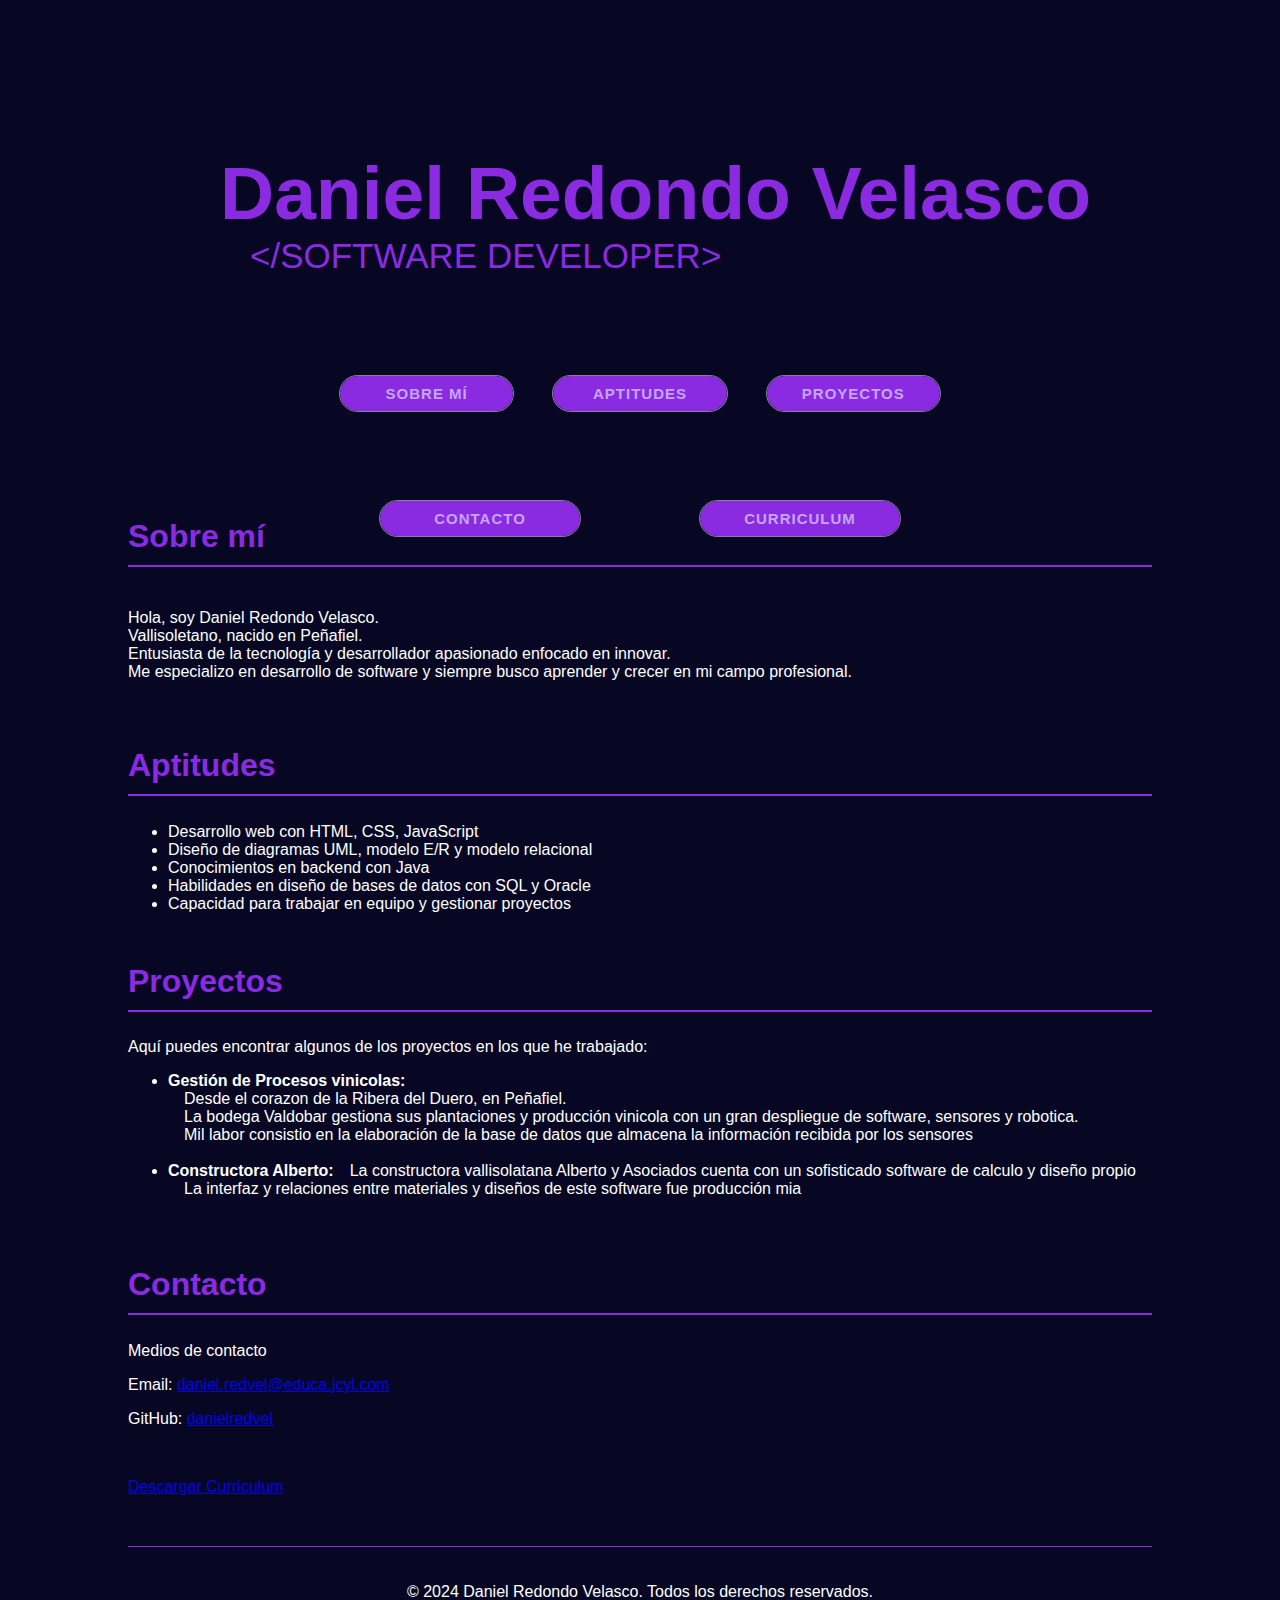
<file: Index.html>
<!DOCTYPE html>
<html lang="es">
<head>
    <meta charset="UTF-8">
    <title>Daniel Redondo Velasco</title>
    <link href="Styles.css" rel="stylesheet" type="text/css" />
    <link rel="icon" type="image/x-icon" href="favicon.png">
    <script src="https://ajax.googleapis.com/ajax/libs/jquery/1.11.3/jquery.min.js"></script>
    <script src="volverArriba.js"></script>
</head>
<body class="main">
<a href="javascript:void(0);" id="scroll" title="Scroll to Top" style="display: none;">Top<span></span></a>
<div class="titulo">
    Daniel Redondo Velasco
</div>

<div class="subtitulo">
    &lt;/SOFTWARE DEVELOPER&gt;
</div>
<nav>
    <div class="contentBox">
        <div id="sobre-miBtn" class="buttonBox">
            <button onclick="document.getElementById('sobre-mi').scrollIntoView();" name="presentacion">Sobre mí</button>
        </div>
        <div id="aptitudesBtn" class="buttonBox">
            <button onclick="document.getElementById('aptitudes').scrollIntoView();" name="aptitudes">Aptitudes</button>
        </div>
        <div id="proyectosBtn" class="buttonBox">
            <button onclick="document.getElementById('proyectos').scrollIntoView();" name="proyectos">Proyectos</button>
        </div>
        <div id="contactoBtn" class="buttonBox">
            <button onclick="document.getElementById('contacto').scrollIntoView();" name="contactos">Contacto</button>
        </div>
        <div id="curriculumBtn" class="buttonBox">
            <button onclick="document.getElementById('curriculum').scrollIntoView();" name="curriculum">Curriculum</button>
        </div>
    </div>
</nav>
<div class="container">
    <section id="sobre-mi" class="sobre-mi-section">
        <h2>Sobre mí</h2>
        <div class="sobre-mi-content">
            <div class="sobre-mi-text">
                <p>Hola, soy Daniel Redondo Velasco.<br>
                    Vallisoletano, nacido en Peñafiel.<br>
                    Entusiasta de la tecnología y desarrollador apasionado enfocado en innovar.<br>
                    Me especializo en desarrollo de software y siempre busco aprender y crecer en mi campo profesional.</p>
            </div>
            <!--
            <div class="imagen-titulo">
                <img src="foto.png" alt="Imagen de perfil">
                </div>
                -->


        </div>
    </section>
    <section id="aptitudes">
        <h2>Aptitudes</h2>
        <ul>
            <li>Desarrollo web con HTML, CSS, JavaScript</li>
            <li>Diseño de diagramas UML, modelo E/R y modelo relacional</li>
            <li>Conocimientos en backend con Java</li>
            <li>Habilidades en diseño de bases de datos con SQL y Oracle</li>
            <li>Capacidad para trabajar en equipo y gestionar proyectos</li>
        </ul>
    </section>
    <section id="proyectos">
        <h2>Proyectos</h2>
        <p>Aquí puedes encontrar algunos de los proyectos en los que he trabajado:</p>
        <ul>
            <li><strong>Gestión de Procesos vinicolas:</strong> <br>&ensp;&ensp;Desde el corazon de la Ribera del Duero, en Peñafiel.<br>
                &ensp;&ensp;La bodega Valdobar gestiona sus plantaciones y producción vinicola con un gran despliegue de software, sensores y robotica.<br>
                &ensp;&ensp;Mil labor consistio en la elaboración de la base de datos que almacena la información recibida por los sensores<br><br></li>
            <li><strong>Constructora Alberto:</strong>&ensp;&ensp;La constructora vallisolatana Alberto y Asociados cuenta con un sofisticado software de calculo y diseño propio<br>
                &ensp;&ensp;La interfaz y relaciones entre materiales y diseños de este software fue producción mia<br><br></li>
        </ul>
    </section>
    <section id="contacto">
        <h2>Contacto</h2>
        <p>Medios de contacto</p>
        <p>Email: <a href="mailto:daniel.redvel@educa.jcyl.com">daniel.redvel@educa.jcyl.com</a></p>
        <p>GitHub: <a href="https://github.com/danielredvel" target="_blank">danielredvel</a></p>
    </section>
    <section id="curriculum">
        <a class="buttonCV" href="Curriculum Vitae.pdf" download="Curriculum Vitae.pdf">Descargar Curriculum</a>
    </section>

    <footer class="copyright">
        <p>&copy; 2024 Daniel Redondo Velasco. Todos los derechos reservados.</p>
    </footer>
</div>
</body>
</html>
</file>
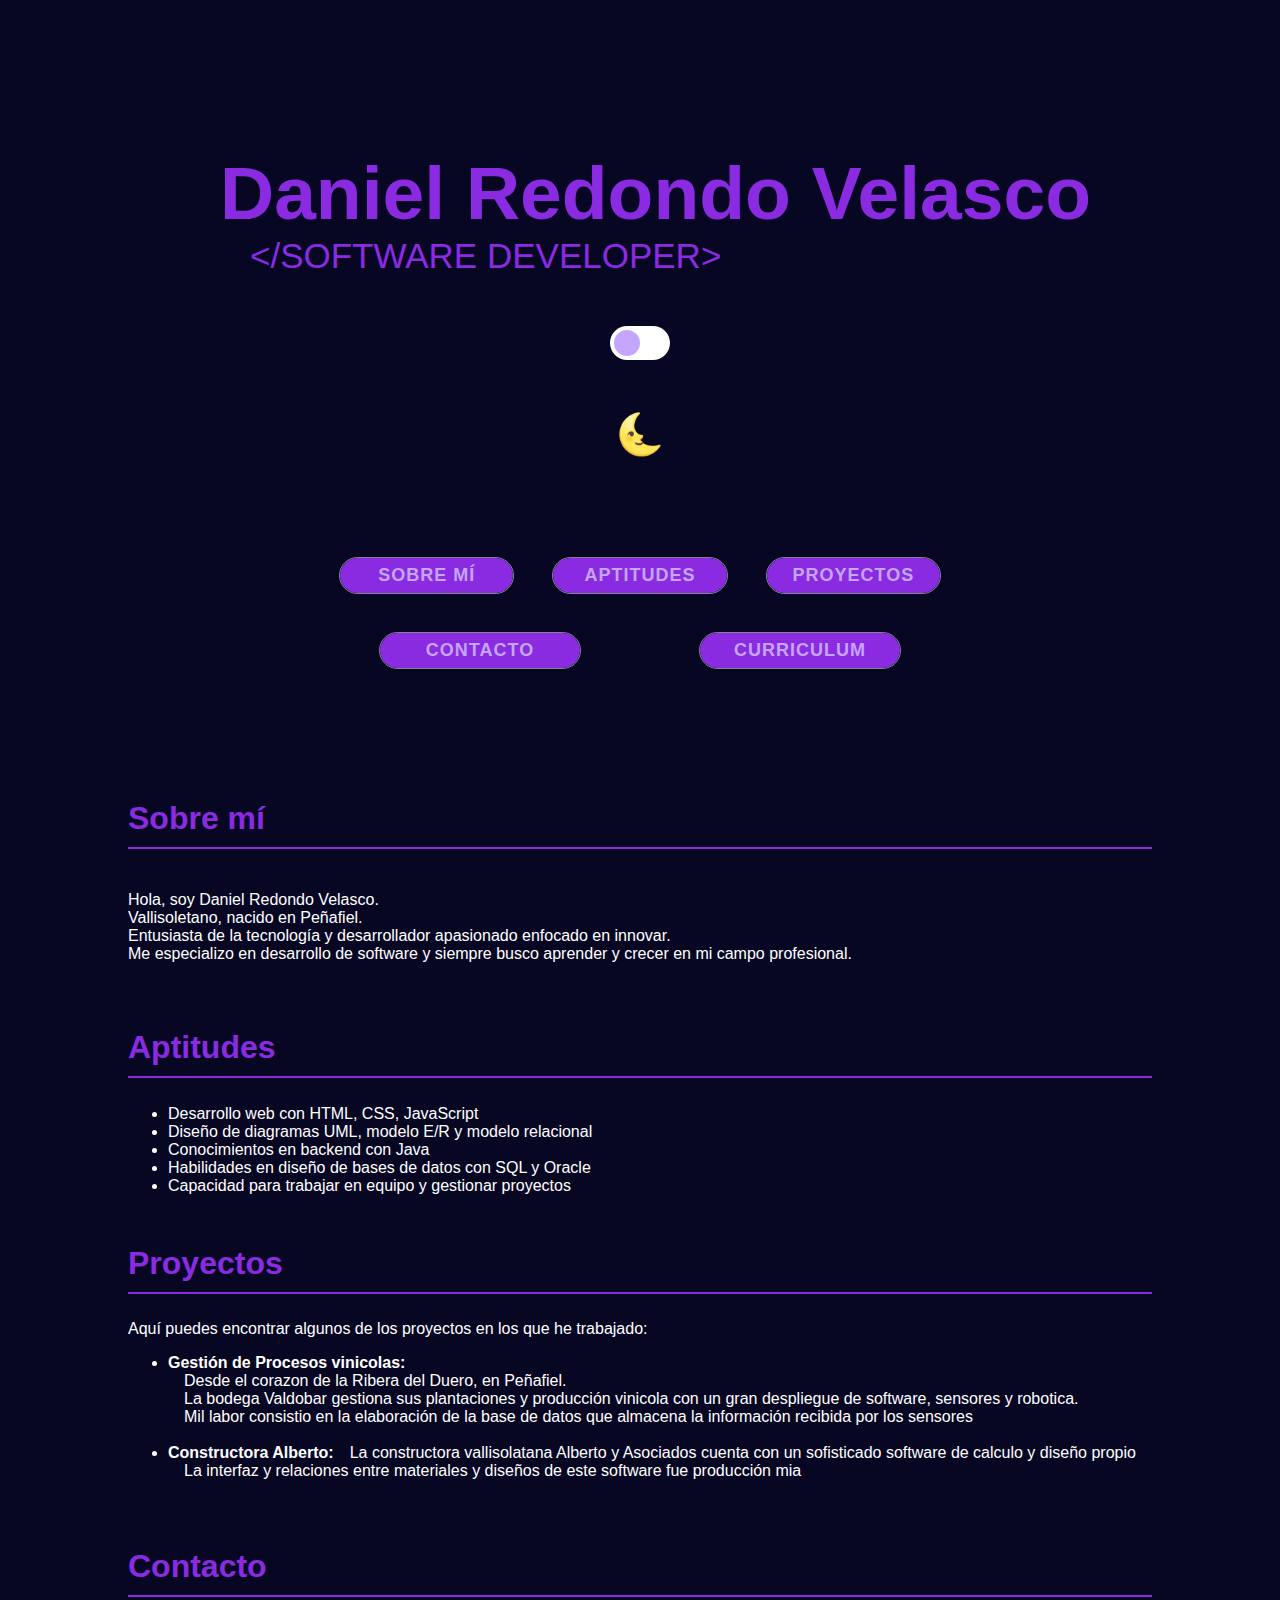
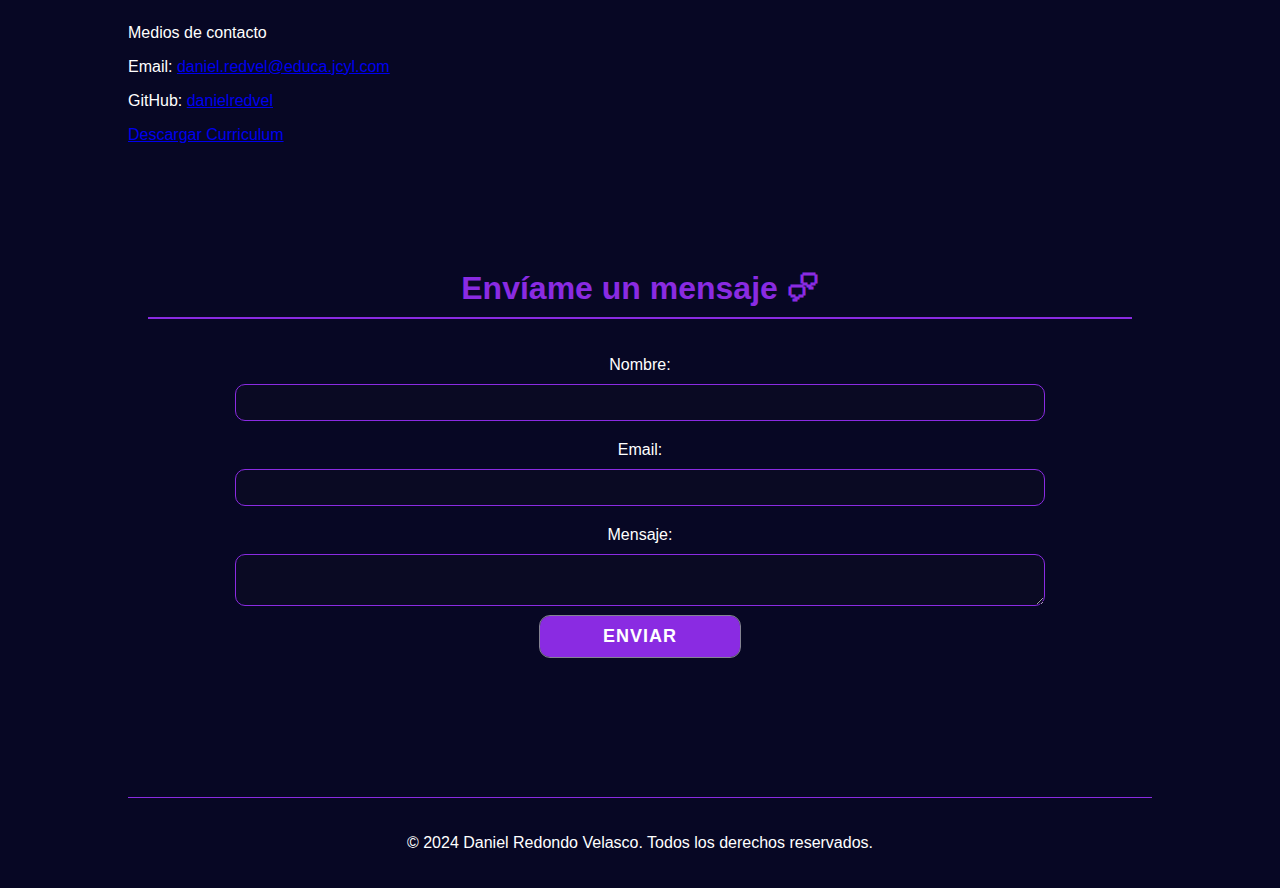
<file: index.html>
<!DOCTYPE html>
<html lang="es">
<head>
    <meta charset="UTF-8">
    <title>Daniel Redondo Velasco</title>
    <link href="styles.css" rel="stylesheet" type="text/css" />
    <link rel="icon" type="image/x-icon" href="favicon.png">
    <script src="https://ajax.googleapis.com/ajax/libs/jquery/1.11.3/jquery.min.js"></script>
    <script src="volverArriba.js"></script>
    <script src="Theme.js"></script>
    <script src="script.js"></script>
</head>
<body class="main">
<a href="javascript:void(0);" id="scroll" title="Scroll to Top" style="display: none;">Top<span></span></a>
<div class="titulo">
    Daniel Redondo Velasco
</div>

<div class="subtitulo">
    &lt;/SOFTWARE DEVELOPER&gt;
</div>


<div class="switch-container">
    <label class="switch">
        <input type="checkbox" id="toggleSwitch">
        <span class="slider"></span>
    </label>
    <p id="status">Apagado</p>
</div>




<nav>
    <div class="contentBox">
        <div id="sobre-miBtn" class="buttonBox">
            <button onclick="document.getElementById('sobre-mi').scrollIntoView();" name="presentacion">Sobre mí</button>
        </div>
        <div id="aptitudesBtn" class="buttonBox">
            <button onclick="document.getElementById('aptitudes').scrollIntoView();" name="aptitudes">Aptitudes</button>
        </div>
        <div id="proyectosBtn" class="buttonBox">
            <button onclick="document.getElementById('proyectos').scrollIntoView();" name="proyectos">Proyectos</button>
        </div>
        <div id="contactoBtn" class="buttonBox">
            <button onclick="document.getElementById('contacto').scrollIntoView();" name="contactos">Contacto</button>
        </div>
        <div id="curriculumBtn" class="buttonBox">
            <button onclick="document.getElementById('curriculum').scrollIntoView();" name="curriculum">Curriculum</button>
        </div>


    </div>
</nav>

<div class="container">

    <section id="sobre-mi" class="sobre-mi-section">
        <h2>Sobre mí</h2>
        <div class="sobre-mi-content">
            <div class="sobre-mi-text">
                <p>Hola, soy Daniel Redondo Velasco.<br>
                    Vallisoletano, nacido en Peñafiel.<br>
                    Entusiasta de la tecnología y desarrollador apasionado enfocado en innovar.<br>
                    Me especializo en desarrollo de software y siempre busco aprender y crecer en mi campo profesional.</p>
            </div>
            <!--
            <div class="imagen-titulo">
                <img src="foto.png" alt="Imagen de perfil">
                </div>
                -->


        </div>
    </section>
    <section id="aptitudes">
        <h2>Aptitudes</h2>
        <ul>
            <li>Desarrollo web con HTML, CSS, JavaScript</li>
            <li>Diseño de diagramas UML, modelo E/R y modelo relacional</li>
            <li>Conocimientos en backend con Java</li>
            <li>Habilidades en diseño de bases de datos con SQL y Oracle</li>
            <li>Capacidad para trabajar en equipo y gestionar proyectos</li>
        </ul>
    </section>
    <section id="proyectos">
        <h2>Proyectos</h2>
        <p>Aquí puedes encontrar algunos de los proyectos en los que he trabajado:</p>
        <ul>
            <li><strong>Gestión de Procesos vinicolas:</strong> <br>&ensp;&ensp;Desde el corazon de la Ribera del Duero, en Peñafiel.<br>
                &ensp;&ensp;La bodega Valdobar gestiona sus plantaciones y producción vinicola con un gran despliegue de software, sensores y robotica.<br>
                &ensp;&ensp;Mil labor consistio en la elaboración de la base de datos que almacena la información recibida por los sensores<br><br></li>
            <li><strong>Constructora Alberto:</strong>&ensp;&ensp;La constructora vallisolatana Alberto y Asociados cuenta con un sofisticado software de calculo y diseño propio<br>
                &ensp;&ensp;La interfaz y relaciones entre materiales y diseños de este software fue producción mia<br><br></li>
        </ul>
    </section>
    <section id="contacto">
        <h2>Contacto</h2>
        <p>Medios de contacto</p>
        <p>Email: <a href="mailto:daniel.redvel@educa.jcyl.com">daniel.redvel@educa.jcyl.com</a></p>
        <p>GitHub: <a href="https://github.com/danielredvel" target="_blank">danielredvel</a></p>

        <section id="curriculum">
            <a class="buttonCV" href="Curriculum Vitae.pdf" download="Curriculum Vitae.pdf">Descargar Curriculum</a>
        </section>

        <section id="contact">
            <h2>Envíame un mensaje &#128490;</h2>
            <form>
                <label for="name">Nombre:</label>
                <input type="text" id="name" name="name" required>
                <label for="email">Email:</label>
                <input type="email" id="email" name="email" required>
                <label for="message">Mensaje:</label>
                <textarea id="message" name="message" required></textarea>
                <button type="submit" class="buttonBox">Enviar</button>
            </form>
        </section>

    </section>

    <footer class="copyright">
        <p>&copy; 2024 Daniel Redondo Velasco. Todos los derechos reservados.</p>
    </footer>
</div>
</body>
</html>
</file>
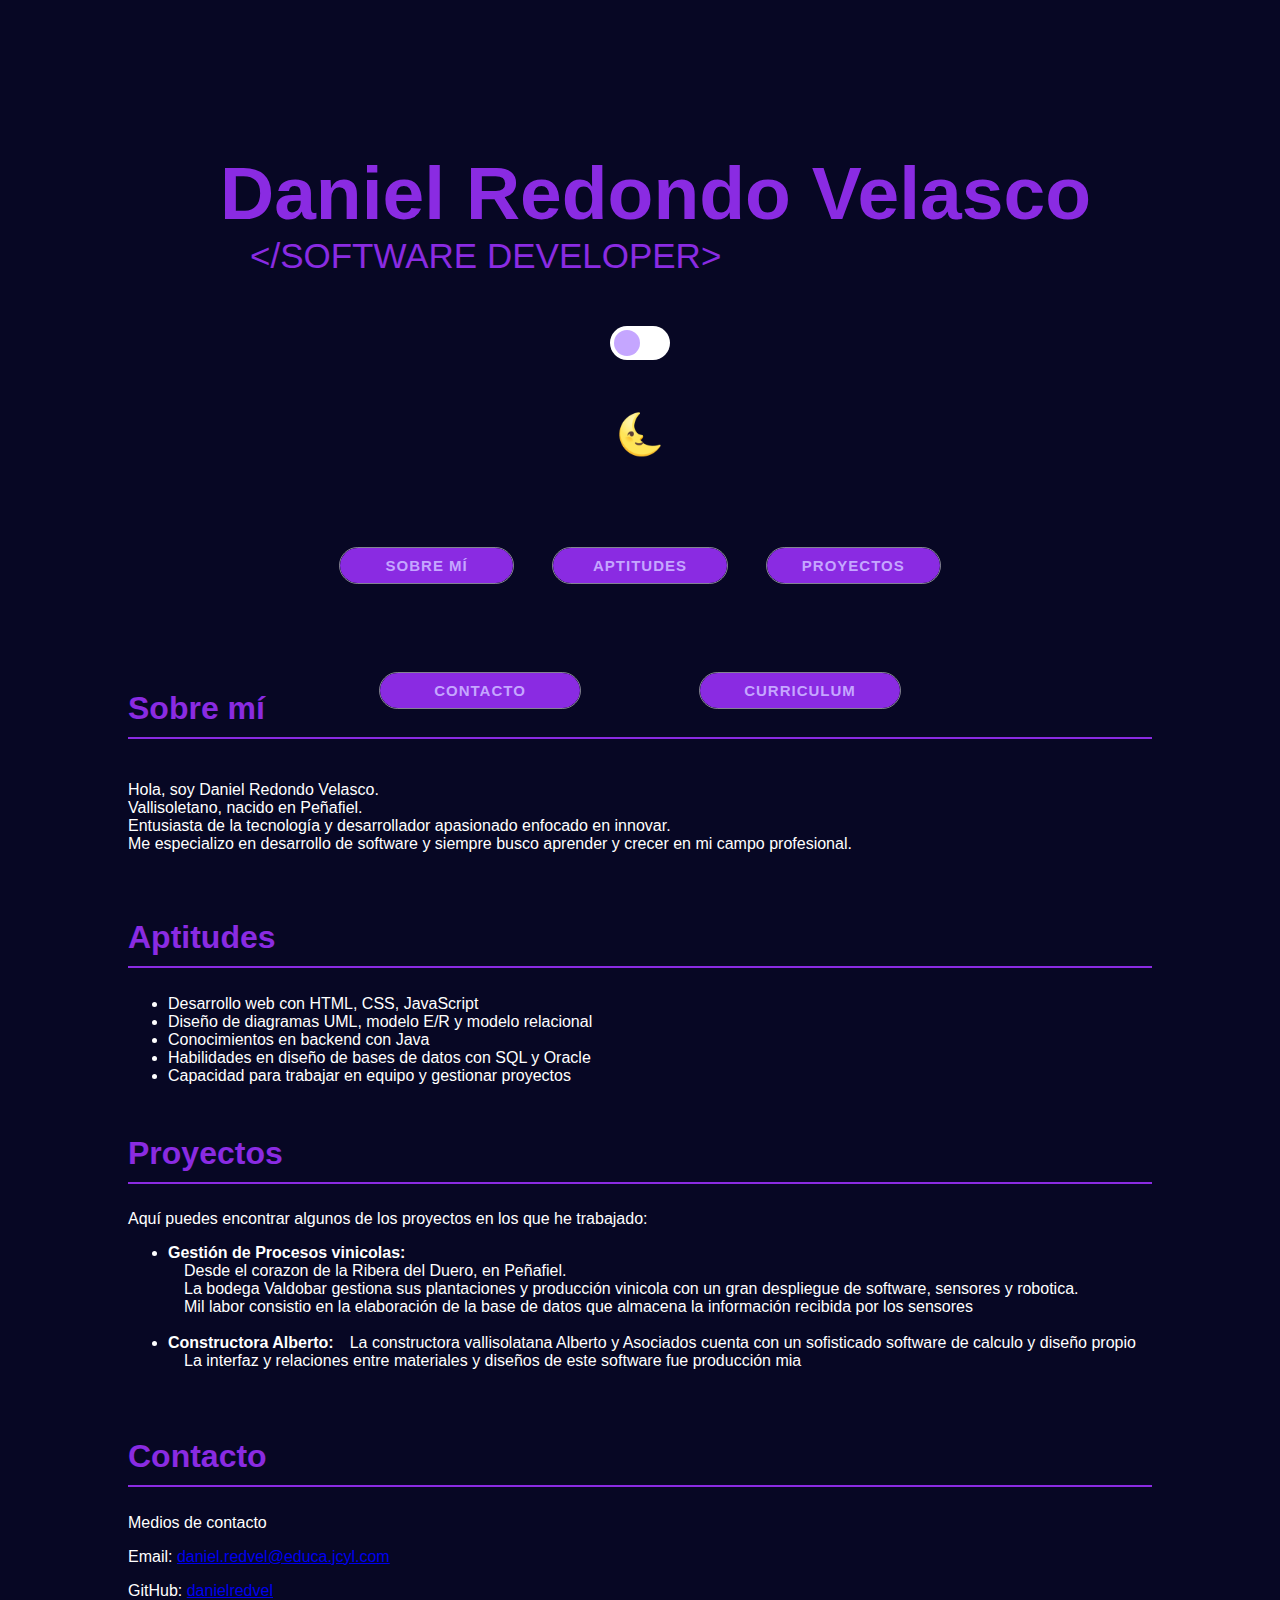
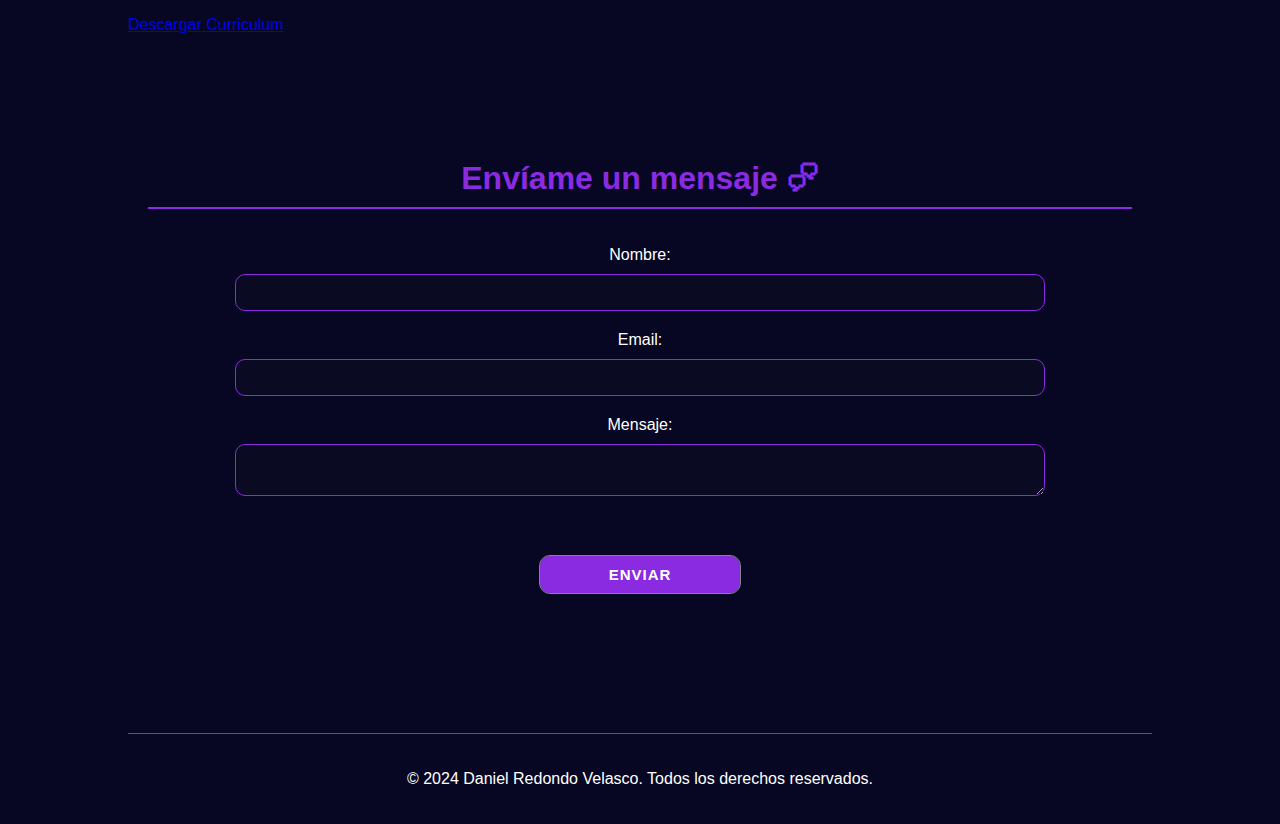
<file: Main.html>
<!DOCTYPE html>
<html lang="es">
<head>
    <meta charset="UTF-8">
    <title>Daniel Redondo Velasco</title>
    <link href="Styles.css" rel="stylesheet" type="text/css" />
    <link rel="icon" type="image/x-icon" href="favicon.png">
    <script src="https://ajax.googleapis.com/ajax/libs/jquery/1.11.3/jquery.min.js"></script>
    <script src="volverArriba.js"></script>
    <script src="Theme.js"></script>
    <script src="script.js"></script>
</head>
<body class="main">
<a href="javascript:void(0);" id="scroll" title="Scroll to Top" style="display: none;">Top<span></span></a>
<div class="titulo">
    Daniel Redondo Velasco
</div>

<div class="subtitulo">
    &lt;/SOFTWARE DEVELOPER&gt;
</div>


<div class="switch-container">
    <label class="switch">
        <input type="checkbox" id="toggleSwitch">
        <span class="slider"></span>
    </label>
    <p id="status">Apagado</p>
</div>




<nav>
    <div class="contentBox">
        <div id="sobre-miBtn" class="buttonBox">
            <button onclick="document.getElementById('sobre-mi').scrollIntoView();" name="presentacion">Sobre mí</button>
        </div>
        <div id="aptitudesBtn" class="buttonBox">
            <button onclick="document.getElementById('aptitudes').scrollIntoView();" name="aptitudes">Aptitudes</button>
        </div>
        <div id="proyectosBtn" class="buttonBox">
            <button onclick="document.getElementById('proyectos').scrollIntoView();" name="proyectos">Proyectos</button>
        </div>
        <div id="contactoBtn" class="buttonBox">
            <button onclick="document.getElementById('contacto').scrollIntoView();" name="contactos">Contacto</button>
        </div>
        <div id="curriculumBtn" class="buttonBox">
            <button onclick="document.getElementById('curriculum').scrollIntoView();" name="curriculum">Curriculum</button>
        </div>


    </div>
</nav>

<div class="container">

    <section id="sobre-mi" class="sobre-mi-section">
        <h2>Sobre mí</h2>
        <div class="sobre-mi-content">
            <div class="sobre-mi-text">
                <p>Hola, soy Daniel Redondo Velasco.<br>
                    Vallisoletano, nacido en Peñafiel.<br>
                    Entusiasta de la tecnología y desarrollador apasionado enfocado en innovar.<br>
                    Me especializo en desarrollo de software y siempre busco aprender y crecer en mi campo profesional.</p>
            </div>
            <!--
            <div class="imagen-titulo">
                <img src="foto.png" alt="Imagen de perfil">
                </div>
                -->


        </div>
    </section>
    <section id="aptitudes">
        <h2>Aptitudes</h2>
        <ul>
            <li>Desarrollo web con HTML, CSS, JavaScript</li>
            <li>Diseño de diagramas UML, modelo E/R y modelo relacional</li>
            <li>Conocimientos en backend con Java</li>
            <li>Habilidades en diseño de bases de datos con SQL y Oracle</li>
            <li>Capacidad para trabajar en equipo y gestionar proyectos</li>
        </ul>
    </section>
    <section id="proyectos">
        <h2>Proyectos</h2>
        <p>Aquí puedes encontrar algunos de los proyectos en los que he trabajado:</p>
        <ul>
            <li><strong>Gestión de Procesos vinicolas:</strong> <br>&ensp;&ensp;Desde el corazon de la Ribera del Duero, en Peñafiel.<br>
                &ensp;&ensp;La bodega Valdobar gestiona sus plantaciones y producción vinicola con un gran despliegue de software, sensores y robotica.<br>
                &ensp;&ensp;Mil labor consistio en la elaboración de la base de datos que almacena la información recibida por los sensores<br><br></li>
            <li><strong>Constructora Alberto:</strong>&ensp;&ensp;La constructora vallisolatana Alberto y Asociados cuenta con un sofisticado software de calculo y diseño propio<br>
                &ensp;&ensp;La interfaz y relaciones entre materiales y diseños de este software fue producción mia<br><br></li>
        </ul>
    </section>
    <section id="contacto">
        <h2>Contacto</h2>
        <p>Medios de contacto</p>
        <p>Email: <a href="mailto:daniel.redvel@educa.jcyl.com">daniel.redvel@educa.jcyl.com</a></p>
        <p>GitHub: <a href="https://github.com/danielredvel" target="_blank">danielredvel</a></p>

        <section id="curriculum">
            <a class="buttonCV" href="Curriculum Vitae.pdf" download="Curriculum Vitae.pdf">Descargar Curriculum</a>
        </section>

        <section id="contact">
            <h2>Envíame un mensaje &#128490;</h2>
            <form>
                <label for="name">Nombre:</label>
                <input type="text" id="name" name="name" required>
                <label for="email">Email:</label>
                <input type="email" id="email" name="email" required>
                <label for="message">Mensaje:</label>
                <textarea id="message" name="message" required></textarea>
                <button type="submit" class="buttonBox">Enviar</button>
            </form>
        </section>

    </section>

    <footer class="copyright">
        <p>&copy; 2024 Daniel Redondo Velasco. Todos los derechos reservados.</p>
    </footer>
</div>
</body>
</html>
</file>
<file: Styles.css>
.main{
    background-color: #070724;
}
.titulo, .subtitulo{
    font-family: "Lucida Console", sans-serif;
    color: #8a2be2;
}
.titulo{
    font-size: 75px;
    padding-left: 220px;
    padding-top: 150px;
    font-weight: bold;
}
.subtitulo{
    font-size: 35px;
    padding-left: 250px;
    padding-bottom: 50px;

}
.copyright{
    color: white;
}

.sobre-mi-section {
    display: flex;
    flex-direction: column;
}

.sobre-mi-content {
    display: flex;
    flex-direction: row;
    justify-content: space-between; /* Distribuye los elementos en el espacio disponible */
    align-items: flex-start; /* Alinea los elementos en la parte superior */
}

.sobre-mi-text {
    flex: 1; /* El texto ocupa el espacio disponible */
    margin-right: 20px; /* Margen derecho para separar el texto de la imagen */
}

.imagen-titulo img {
    width: 250px; /* Ancho de la imagen */
    height: auto; /* Altura automática */
    border-radius: 50%; /* Hace que la imagen sea circular */
}
.buttonBox{
    overflow:hidden;
    border: 1px solid rgba(255, 255, 255, 0);
    border-radius: 50px;
    transition:all .2s ease-in-out;
}

.contentBox{
    width:50%;
    height:65px;
    margin: 0 auto;
    display: flex;
    justify-content: space-around;
    flex-wrap: wrap;
}

.buttonBox{
    margin: 50px 20px 40px;
    max-width: 200px;
    min-width: 150px;
    flex: 20%;

}

/*--Diseño de los botones--*/

button{
    width:100%;
    height:35px;
    position:relative;
    background:#8a2be2;
    text-transform:uppercase;
    color:#c5a6ff;
    font-weight:600;
    letter-spacing:1px;
    border:none;
    font-size:15px;
    outline:none;
    font-family: "Lucida Console", "Lucida Grande", sans-serif;
    cursor: pointer;
    border-radius: 50px;
}

/*--Animación brillo--*/

.buttonBox:hover button{

    text-shadow:
            0 0 06px rgba(255,255,255, 1),
            0 0 60px rgba(255,255,255, .8),
            0 0 75px rgba(255,255,255, .6),
            0 0 80px rgba(255,255,255, .4),
            0 0 77px rgba(255,255,255, .5),
            0 0 78px rgba(255,255,255, .4),
            0 0 79px rgba(255,255,255, .3),
            0 0 80px rgba(255,255,255, .2),
            0 0 120px rgba(255,255,255, .1);

    color: #ffffff;

}

/*--Animación onda borde--*/

.buttonBox {
    border: 0 solid;
    box-shadow: inset 0 0 20px rgba(255, 255, 255, 0);
    outline-offset: 0;
    text-shadow: none;
    transition: all 1250ms cubic-bezier(0.19, 1, 0.22, 1);
    outline: rgba(255, 255, 255, 0.5) solid 1px;
}

.buttonBox:hover {
    border: 1px solid;
    box-shadow: inset 0 0 20px rgba(255, 255, 255, 0.5), 0 0 20px rgba(255, 255, 255, 0.2);
    outline-offset: 15px;
    outline-color: rgba(255, 255, 255, 0);
    text-shadow: 1px 1px 2px #427388;
}



/*--Volver Arriba--*/

#scroll {
    position:fixed;
    right:10px;
    bottom:10px;
    cursor:pointer;
    width:75px;
    height:75px;
    background-color: #8e8e8e;
    text-indent:-9999px;
    display:none;
    opacity: 75%;
    border-radius:20px
}
#scroll span {
    position:absolute;
    top:50%;
    left:50%;
    margin-left:-8px;
    margin-top:-12px;
    height:0;
    width:0;
    border:8px solid transparent;
    border-bottom-color:#ffffff;
}
#scroll:hover {
    background-color: #c5a6ff;
    opacity:1;filter:"alpha(opacity=100)";
}
body {
    font-family: 'Arial', sans-serif;
    background-color: #0a0a23; /* Azul oscuro de fondo */
    color: #ffffff; /* Letras blancas */
    margin: 0;
    padding: 0;
}
.container {
    width: 80%;
    margin: auto;
    padding-top: 50px;
}
header {
    text-align: center;
    padding: 50px 0;
}
header h1 {
    font-size: 3em;
    color: #8a2be2; /* Morado cyberpunk */
}
nav {
    text-align: center;
    margin-bottom: 50px;
}
nav a {
    color: #ffffff;
    text-decoration: none;
    margin: 0 15px;
    font-size: 1.2em;
}
nav a:hover {
    color: #8a2be2;
}
section {
    margin-bottom: 50px;
}
section h2 {
    font-size: 2em;
    color: #8a2be2;
    border-bottom: 2px solid #8a2be2;
    padding-bottom: 10px;
}
.contact-info a {
    color: #8a2be2;
    text-decoration: none;
}
.contact-info a:hover {
    text-decoration: underline;
}
footer {
    text-align: center;
    padding: 20px 0;
    border-top: 1px solid #8a2be2;
}


body.dark-mode {
    background-color: #ffffff;
    color: #0a0a23;
}

.switch-container {
    text-align: center;
    font-size: 40px;
}

.switch {
    position: relative;
    display: inline-block;
    width: 60px;
    height: 34px;
}

.switch input {
    opacity: 0;
    width: 0;
    height: 0;
}

.slider {
    position: absolute;
    cursor: pointer;
    top: 0;
    left: 0;
    right: 0;
    bottom: 0;
    background-color: white;
    transition: .4s;
    border-radius: 34px;
}

.slider:before {
    position: absolute;
    content: "";
    height: 26px;
    width: 26px;
    left: 4px;
    bottom: 4px;
    background-color: #c5a6ff;
    transition: .4s;
    border-radius: 50%;
}

input:checked + .slider {
    background-color: #8a2be2;
}

input:checked + .slider:before {
    transform: translateX(26px);
}

#contact {
    padding: 50px 20px;
}

#contact h2 {
    font-size: 2em;
    color: #8a2be2;
    border-bottom: 2px solid #8a2be2;
    padding-bottom: 10px;
    text-align: center;
}

#contact form {
    display: flex;
    flex-direction: column;
    align-items: center;
}

#contact form label {
    margin-top: 10px;
}

#contact form input,
#contact form textarea {
    width: 80%;
    padding: 10px;
    margin: 10px 0;
    border: 1px solid #8a2be2;
    border-radius: 10px;
    background-color: #0a0a23;
    color: white;
}

#contact form button {
    padding: 10px 20px;
    background-color: #8a2be2;
    border: none;
    border-radius: 10px;
    color: white;
    cursor: pointer;
}

#contact form button:hover {
    background-color: #c5a6ff;
}
</file>
<file: styles.css>
.main{
    background-color: #070724;
}
.titulo, .subtitulo{
    font-family: "Lucida Console", sans-serif;
    color: #8a2be2;
}
.titulo{
    font-size: 75px;
    padding-left: 220px;
    padding-top: 150px;
    font-weight: bold;
}
.subtitulo{
    font-size: 35px;
    padding-left: 250px;
    padding-bottom: 50px;

}
.copyright{
    color: white;
}

.sobre-mi-section {
    display: flex;
    flex-direction: column;
}

.sobre-mi-content {
    display: flex;
    flex-direction: row;
    justify-content: space-between; /* Distribuye los elementos en el espacio disponible */
    align-items: flex-start; /* Alinea los elementos en la parte superior */
}

.sobre-mi-text {
    flex: 1; /* El texto ocupa el espacio disponible */
    margin-right: 20px; /* Margen derecho para separar el texto de la imagen */
}

.imagen-titulo img {
    width: 250px; /* Ancho de la imagen */
    height: auto; /* Altura automática */
    border-radius: 50%; /* Hace que la imagen sea circular */
}


.contentBox{
    width:50%;
    height:65px;
    margin: 100px auto;
    display: flex;
    justify-content: space-around;
    flex-wrap: wrap;
}

.buttonBox{
    margin: 0 20px 40px;
    max-width: 200px;
    min-width: 150px;
    flex: 20%;
    overflow:hidden;
    border: 1px solid rgba(255, 255, 255, 0);
    border-radius: 50px;
    transition:all .2s ease-in-out;

}

/*--Diseño de los botones--*/

button{
    width:100%;
    height:35px;
    position:relative;
    background:#8a2be2;
    text-transform:uppercase;
    color:#c5a6ff;
    font-weight:600;
    letter-spacing:1px;
    border:none;
    font-size:18px;
    outline:none;
    font-family: "Lucida Console", "Lucida Grande", sans-serif;
    cursor: pointer;
    border-radius: 50px;
}

/*--Animación brillo--*/

.buttonBox:hover button{

    text-shadow:
            0 0 06px rgba(255,255,255, 1),
            0 0 60px rgba(255,255,255, .8),
            0 0 75px rgba(255,255,255, .6),
            0 0 80px rgba(255,255,255, .4),
            0 0 77px rgba(255,255,255, .5),
            0 0 78px rgba(255,255,255, .4),
            0 0 79px rgba(255,255,255, .3),
            0 0 80px rgba(255,255,255, .2),
            0 0 120px rgba(255,255,255, .1);

    color: #ffffff;

}

/*--Animación onda borde--*/

.buttonBox {
    border: 0 solid;
    box-shadow: inset 0 0 20px rgba(255, 255, 255, 0);
    outline-offset: 0;
    text-shadow: none;
    transition: all 1250ms cubic-bezier(0.19, 1, 0.22, 1);
    outline: rgba(255, 255, 255, 0.5) solid 1px;
}

.buttonBox:hover {
    border: 1px solid;
    box-shadow: inset 0 0 20px rgba(255, 255, 255, 0.5), 0 0 20px rgba(255, 255, 255, 0.2);
    outline-offset: 15px;
    outline-color: rgba(255, 255, 255, 0);
    text-shadow: 1px 1px 2px #427388;
}



/*--Volver Arriba--*/

#scroll {
    position:fixed;
    right:10px;
    bottom:10px;
    cursor:pointer;
    width:75px;
    height:75px;
    background-color: #8e8e8e;
    text-indent:-9999px;
    display:none;
    opacity: 75%;
    border-radius:20px
}
#scroll span {
    position:absolute;
    top:50%;
    left:50%;
    margin-left:-8px;
    margin-top:-12px;
    height:0;
    width:0;
    border:8px solid transparent;
    border-bottom-color:#ffffff;
}
#scroll:hover {
    background-color: #c5a6ff;
    opacity:1;filter:"alpha(opacity=100)";
}
body {
    font-family: 'Arial', sans-serif;
    background-color: #0a0a23; /* Azul oscuro de fondo */
    color: #ffffff; /* Letras blancas */
    margin: 0;
    padding: 0;
}
.container {
    width: 80%;
    margin: auto;
    padding-top: 50px;
}
header {
    text-align: center;
    padding: 50px 0;
}
header h1 {
    font-size: 3em;
    color: #8a2be2; /* Morado cyberpunk */
}
nav {
    text-align: center;
    margin-bottom: 50px;
}
nav a {
    color: #ffffff;
    text-decoration: none;
    margin: 0 15px;
    font-size: 1.2em;
}
nav a:hover {
    color: #8a2be2;
}
section {
    margin-bottom: 50px;
}
section h2 {
    font-size: 2em;
    color: #8a2be2;
    border-bottom: 2px solid #8a2be2;
    padding-bottom: 10px;
}
.contact-info a {
    color: #8a2be2;
    text-decoration: none;
}
.contact-info a:hover {
    text-decoration: underline;
}
footer {
    text-align: center;
    padding: 20px 0;
    border-top: 1px solid #8a2be2;
}


body.dark-mode {
    background-color: #ffffff;
    color: #0a0a23;
}

.switch-container {
    text-align: center;
    font-size: 40px;
}

.switch {
    position: relative;
    display: inline-block;
    width: 60px;
    height: 34px;
}

.switch input {
    opacity: 0;
    width: 0;
    height: 0;
}

.slider {
    position: absolute;
    cursor: pointer;
    top: 0;
    left: 0;
    right: 0;
    bottom: 0;
    background-color: white;
    transition: .4s;
    border-radius: 34px;
}

.slider:before {
    position: absolute;
    content: "";
    height: 26px;
    width: 26px;
    left: 4px;
    bottom: 4px;
    background-color: #c5a6ff;
    transition: .4s;
    border-radius: 50%;
}

input:checked + .slider {
    background-color: #8a2be2;
}

input:checked + .slider:before {
    transform: translateX(26px);
}

#contact {
    padding: 50px 20px;
}

#contact h2 {
    font-size: 2em;
    color: #8a2be2;
    border-bottom: 2px solid #8a2be2;
    padding-bottom: 10px;
    text-align: center;
}

#contact form {
    display: flex;
    flex-direction: column;
    align-items: center;
}

#contact form label {
    margin-top: 10px;
}

#contact form input,
#contact form textarea {
    width: 80%;
    padding: 10px;
    margin: 10px 0;
    border: 1px solid #8a2be2;
    border-radius: 10px;
    background-color: #0a0a23;
    color: white;
}

#contact form button {
    padding: 10px 20px;
    background-color: #8a2be2;
    border: none;
    border-radius: 10px;
    color: white;
    cursor: pointer;
}

#contact form button:hover {
    background-color: #c5a6ff;
}
</file>
